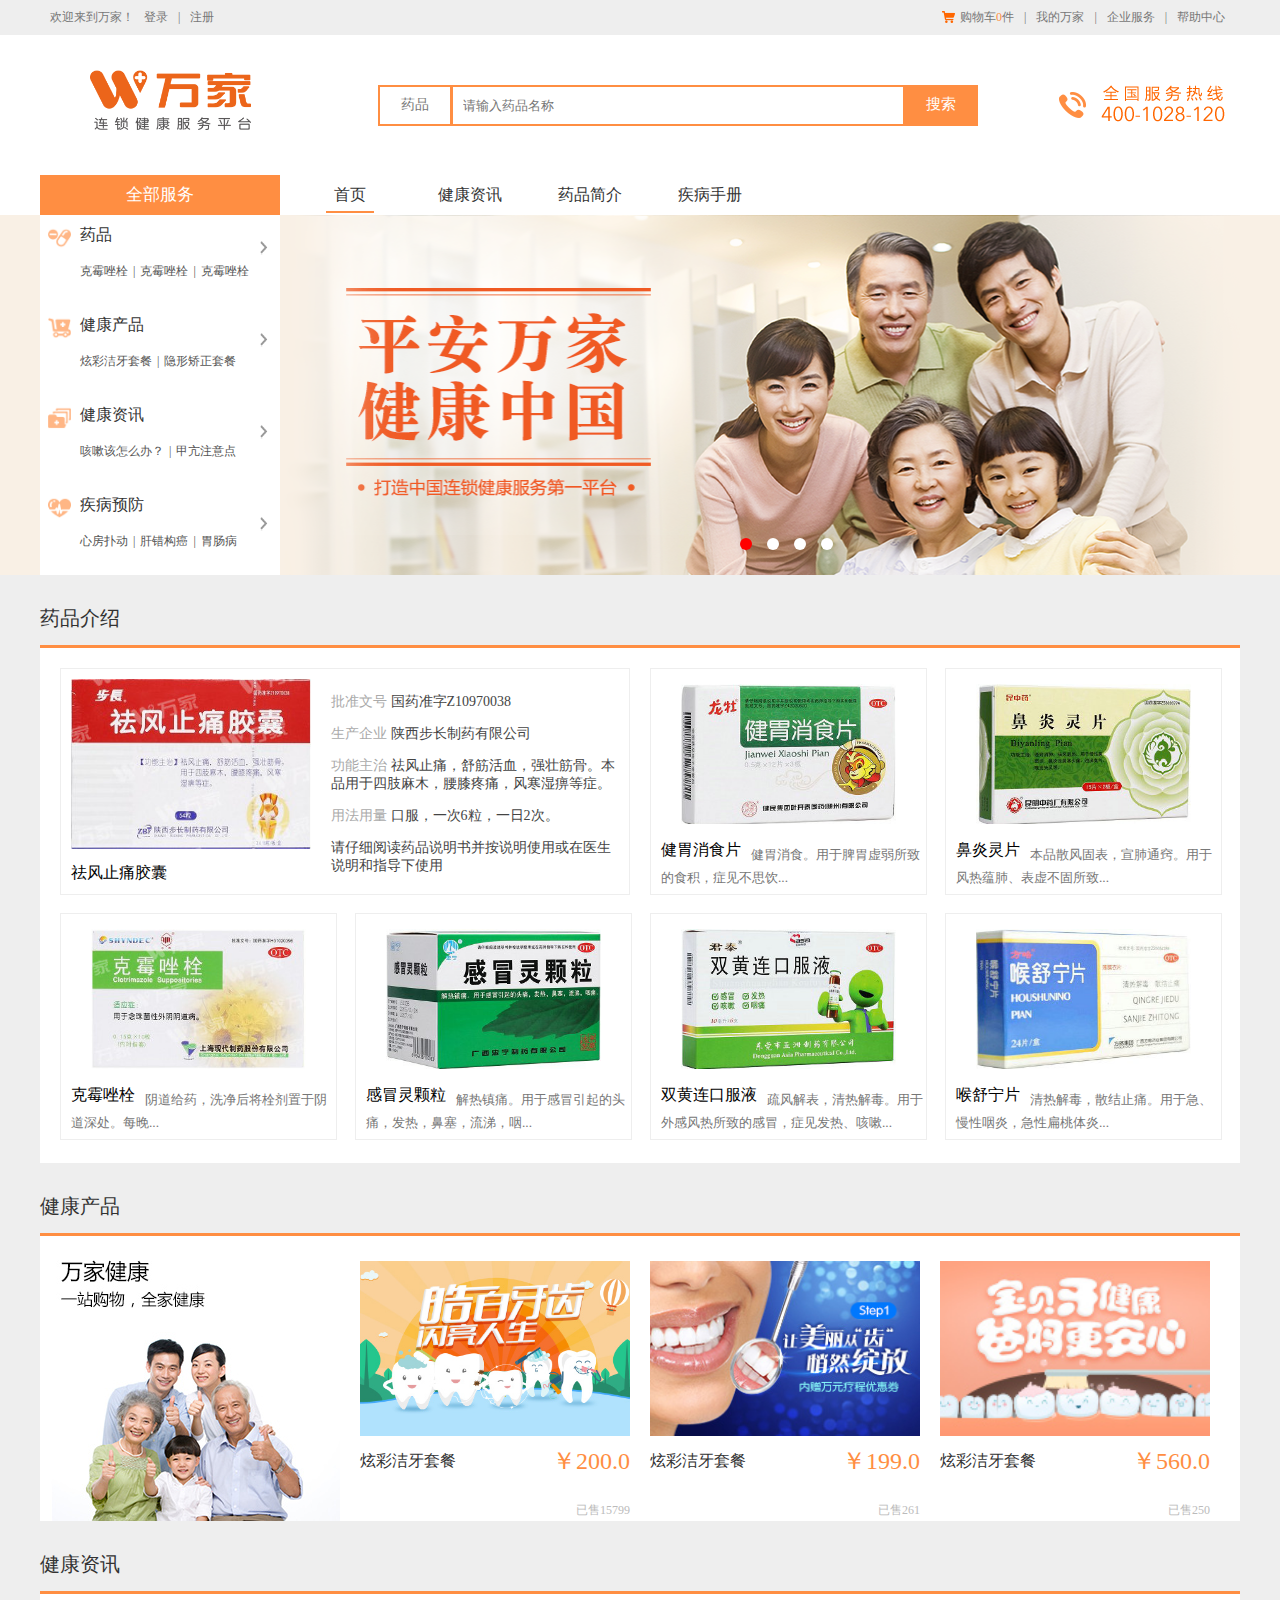
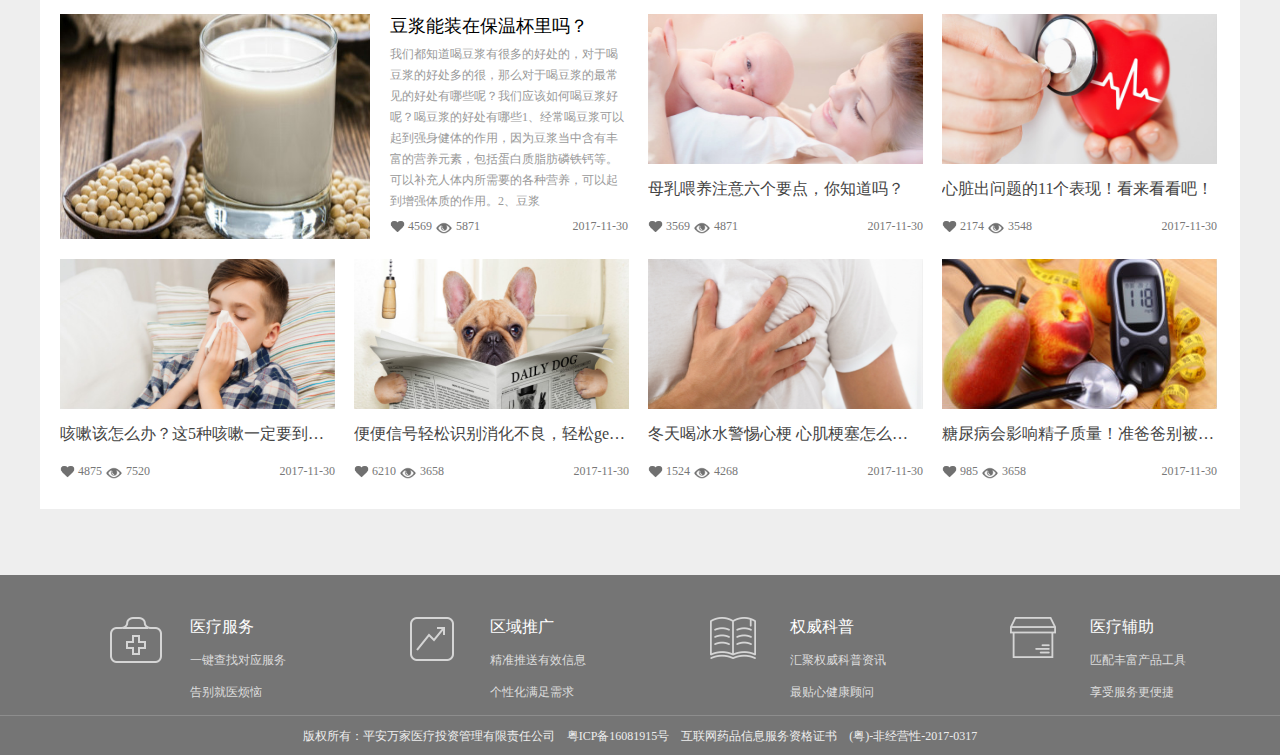
<file: index.html>
<!DOCTYPE html>
<html lang="en">

<head>
  <meta charset="UTF-8">
  <meta id="viewport" name="viewport" content="width=device-width, initial-scale=1.0, maximum-scale=1">
  <title>欢迎来到万家医疗！</title>
  <script type="text/javascript" src='./js/jquery.js'></script>
  <script type="text/javascript" src='./js/Carousel.js'></script>
  <script type="text/javascript" src='./js/index.js'></script>
  <link rel="stylesheet" type="text/css" href="./css/style.css">
  <link rel="stylesheet" type="text/css" href="./css/Carousel.css">
</head>

<body>
  <div class="header">
    <div class="header-container">
      <div class="header-left">
        <ul>
          <li>欢迎来到万家！</li>
          <li><a href="login.html">登录</a></li>
          <li>|</li>
          <li><a href="register.html">注册</a></li>
        </ul>
      </div>
      <div class="header-right">
        <i><img src="./images/index/header_bar.png" alt=""></i>
        <ul>
          <li><a href="">购物车<span style="color:#ff8e42">0</span>件</a></li>
          <li>|</li>
          <li><a href="">我的万家</a></li>
          <li>|</li>
          <li><a href="">企业服务</a></li>
          <li>|</li>
          <li><a href="">帮助中心</a></li>
        </ul>
      </div>
    </div>
  </div>
  <div class="nav">
    <div class="nav-top">
      <img src="./images/index/logo_main.png" alt="" height="60px">
      <div class="choose">药品</div>
      <input type="text" name="" placeholder="请输入药品名称">
      <div class="search">搜索</div>
      <img src="./images/index/hot_line.png" style="float:right;margin: 15px">
    </div>
    <div class="nav-menu">
      <ul>
        <li class="allServices"><a href="" style="color: #fff">全部服务</a>
          <ul class="services-menu">
            <li>
              <div class="services-top"><a href="">药品</a></div>
              <div class="services-bottom"><a href="">克霉唑栓</a><span>|</span><a href="">克霉唑栓</a><span>|</span><a href="">克霉唑栓</a></div>
              <div class="services-list">
                <dl class="services-list-dl">
                  <dt>中药</dt>
                  <dd>
                    <span>景天三七片</span>
                    <span>|</span>
                    <span>景天三七片</span>
                    <span>|</span>
                    <span>景天三七片</span>
                    <span>|</span>
                    <span>景天三七片</span>
                    <span>|</span>
                    <span>景天三七片</span>
                    <span>|</span>
                    <span>景天三七片</span>
                    <span>|</span>
                    <span>景天三七片</span>
                    <span>|</span>
                    <span>景天三七片</span>
                  </dd>
                </dl>
                <dl class="services-list-dl">
                  <dt>西药</dt>
                  <dd>
                    <span>阿莫西林</span>
                    <span>|</span>
                    <span>阿莫西林</span>
                    <span>|</span>
                    <span>阿莫西林</span>
                    <span>|</span>
                    <span>阿莫西林</span>
                    <span>|</span>
                    <span>阿莫西林</span>
                    <span>|</span>
                    <span>阿莫西林</span>
                    <span>|</span>
                    <span>阿莫西林</span>
                    <span>|</span>
                    <span>阿莫西林</span>
                    <span>|</span>
                    <span>阿莫西林</span>
                  </dd>
                </dl>
                <dl class="services-list-dl">
                  <dt>中西复合</dt>
                  <dd>
                    <span>复方秦松鸡血藤片</span>
                    <span>|</span>
                    <span>复方秦松鸡血藤片</span>
                    <span>|</span>
                    <span>复方秦松鸡血藤片</span>
                    <span>|</span>
                    <span>复方秦松鸡血藤片</span>
                    <span>|</span>
                    <span>复方秦松鸡血藤片</span>
                    <span>|</span>
                    <span>复方秦松鸡血藤片</span>
                  </dd>
                </dl>
              </div>
              <div class="services-logo services-logo1"><img src="./images/index/services-logo0.png" alt="" width='23px' height='23px'></div>
              <div class="services-img1 services-img"><img src="./images/index/Format Code.png" alt="" width='20px' height='20px' style="margin-left: -10px"></div>
            </li>
            <li>
              <div class="services-top "><a href="">健康产品</a></div>
              <div class="services-bottom"><a href="">炫彩洁牙套餐</a><span>|</span><a href="">隐形矫正套餐</a></div>
              <div class="services-list">
                <dl class="services-list-dl">
                  <dt>体检</dt>
                  <dd>
                    <span>白领体检套餐</span>
                    <span>|</span>
                    <span>白领体检套餐</span>
                    <span>|</span>
                    <span>白领体检套餐</span>
                    <span>|</span>
                    <span>白领体检套餐</span>
                    <span>|</span>
                    <span>白领体检套餐</span>
                    <span>|</span>
                    <span>白领体检套餐</span>
                  </dd>
                </dl>
                <dl class="services-list-dl">
                  <dt>慢病</dt>
                  <dd>
                    <span>慢病敢于疗程卡</span>
                    <span>|</span>
                    <span>慢病敢于疗程卡</span>
                    <span>|</span>
                    <span>慢病敢于疗程卡</span>
                    <span>|</span>
                    <span>慢病敢于疗程卡</span>
                    <span>|</span>
                    <span>慢病敢于疗程卡</span>
                    <span>|</span>
                    <span>慢病敢于疗程卡</span>
                  </dd>
                </dl>
                <dl class="services-list-dl">
                  <dt>眼科</dt>
                  <dd>
                    <span>儿童明眸套餐</span>
                    <span>|</span>
                    <span>儿童明眸套餐</span>
                    <span>|</span>
                    <span>儿童明眸套餐</span>
                    <span>|</span>
                    <span>儿童明眸套餐</span>
                    <span>|</span>
                    <span>儿童明眸套餐</span>
                    <span>|</span>
                    <span>儿童明眸套餐</span>
                    <span>|</span>
                    <span>儿童明眸套餐</span>
                    <span>|</span>
                    <span>儿童明眸套餐</span>
                  </dd>
                </dl>
              </div>
              <div class="services-logo services-logo2"><img src="./images/index/services-logo1.png" alt="" width='23px' height='23px'></div>
              <div class="services-img2 services-img"><img src="./images/index/Format Code.png" alt="" width='20px' height='20px' style="margin-left: -10px"></div>
            </li>
            <li>
              <div class="services-top"><a href="">健康资讯</a></div>
              <div class="services-bottom"><a href="">咳嗽该怎么办？</a><span>|</span><a href="">甲亢注意点</a></div>
              <div class="services-list">
                <dl class="services-list-dl">
                  <dt>就医指导</dt>
                  <dd>
                    <span>股骨头坏死</span>
                    <span>|</span>
                    <span>股骨头坏死</span>
                    <span>|</span>
                    <span>股骨头坏死</span>
                    <span>|</span>
                    <span>股骨头坏死</span>
                    <span>|</span>
                    <span>股骨头坏死</span>
                    <span>|</span>
                    <span>股骨头坏死</span>
                    <span>|</span>
                    <span>股骨头坏死</span>
                    <span>|</span>
                    <span>股骨头坏死</span>
                  </dd>
                </dl>
                <dl class="services-list-dl">
                  <dt>西药</dt>
                  <dd>
                    <span>阿莫西林</span>
                    <span>|</span>
                    <span>阿莫西林</span>
                    <span>|</span>
                    <span>阿莫西林</span>
                    <span>|</span>
                    <span>阿莫西林</span>
                    <span>|</span>
                    <span>阿莫西林</span>
                    <span>|</span>
                    <span>阿莫西林</span>
                    <span>|</span>
                    <span>阿莫西林</span>
                    <span>|</span>
                    <span>阿莫西林</span>
                    <span>|</span>
                    <span>阿莫西林</span>
                  </dd>
                </dl>
                <dl class="services-list-dl">
                  <dt>中西复合</dt>
                  <dd>
                    <span>儿童明眸套餐</span>
                    <span>|</span>
                    <span>儿童明眸套餐</span>
                    <span>|</span>
                    <span>儿童明眸套餐</span>
                    <span>|</span>
                    <span>儿童明眸套餐</span>
                    <span>|</span>
                    <span>儿童明眸套餐</span>
                    <span>|</span>
                    <span>儿童明眸套餐</span>
                    <span>|</span>
                    <span>儿童明眸套餐</span>
                    <span>|</span>
                    <span>儿童明眸套餐</span>
                  </dd>
                </dl>
              </div>
              <div class="services-logo services-logo3"><img src="./images/index/services-logo2.png" alt="" width='23px' height='23px'></div>
              <div class="services-img3 services-img"><img src="./images/index/Format Code.png" alt="" width='20px' height='20px' style="margin-left: -10px"></div>
            </li>
            <li>
              <div class="services-top"><a href="">疾病预防</a></div>
              <div class="services-bottom"><a href="">心房扑动</a><span>|</span><a href="">肝错构癌</a><span>|</span><a href="">胃肠病</a></div>
              <div class="services-list">
                <dl class="services-list-dl">
                  <dt>疾病预防</dt>
                  <dd>
                    <span>景天三七片</span>
                    <span>|</span>
                    <span>景天三七片</span>
                    <span>|</span>
                    <span>景天三七片</span>
                    <span>|</span>
                    <span>景天三七片</span>
                    <span>|</span>
                    <span>景天三七片</span>
                    <span>|</span>
                    <span>景天三七片</span>
                    <span>|</span>
                    <span>景天三七片</span>
                    <span>|</span>
                    <span>景天三七片</span>
                  </dd>
                </dl>
                <dl class="services-list-dl">
                  <dt>疾病预防</dt>
                  <dd>
                    <span>阿莫西林</span>
                    <span>|</span>
                    <span>阿莫西林</span>
                    <span>|</span>
                    <span>阿莫西林</span>
                    <span>|</span>
                    <span>阿莫西林</span>
                    <span>|</span>
                    <span>阿莫西林</span>
                    <span>|</span>
                    <span>阿莫西林</span>
                    <span>|</span>
                    <span>阿莫西林</span>
                    <span>|</span>
                    <span>阿莫西林</span>
                    <span>|</span>
                    <span>阿莫西林</span>
                  </dd>
                </dl>
                <dl class="services-list-dl">
                  <dt>疾病预防</dt>
                  <dd>
                    <span>儿童明眸套餐</span>
                    <span>|</span>
                    <span>儿童明眸套餐</span>
                    <span>|</span>
                    <span>儿童明眸套餐</span>
                    <span>|</span>
                    <span>儿童明眸套餐</span>
                    <span>|</span>
                    <span>儿童明眸套餐</span>
                    <span>|</span>
                    <span>儿童明眸套餐</span>
                    <span>|</span>
                    <span>儿童明眸套餐</span>
                    <span>|</span>
                    <span>儿童明眸套餐</span>
                  </dd>
                </dl>
              </div>
              <div class="services-logo services-logo4"><img src="./images/index/services-logo3.png" alt="" width='23px' height='23px'></div>
              <div class="services-img4 services-img"><img src="./images/index/Format Code.png" alt="" width='20px' height='20px' style="margin-left: -10px"></div>
            </li>
          </ul>
          <div class="Carousel">
            <div class="Carousel-img">
              <img src="./images/index/img1.png" height="360px" width='100%'>
              <img src="./images/index/img2.jpg" height="360px" width='100%'>
              <img src="./images/index/img3.jpg" height="360px" width='100%'>
              <img src="./images/index/img4.png" height="360px" width='100%'>
            </div>
            <div class="Carousel-dot">
              <ul>
                <li></li>
                <li></li>
                <li></li>
                <li></li>
              </ul>
            </div>
          </div>
        </li>
        <li><a href="./index.html">首页</a></li>
        <li><a href="./health-information.html">健康资讯</a></li>
        <li><a href="">药品简介</a></li>
        <li><a href="">疾病手册</a></li>
      </ul>
    </div>
  </div>
  <div class="banner"></div>
  <div class="body">
    <div class="container">
      <div class="title">药品介绍</div>
      <div class="content2">
        <ul>
          <li class="content2-typical">
            <div class="left"><img src="./images/index/drugs1.jpg" alt="">
              <p style="margin-top: 10px; font-size: 16px;">祛风止痛胶囊</p>
            </div>
            <div class="right">
              <p><span>批准文号</span> 国药准字Z10970038 </p>
              <p><span>生产企业</span> 陕西步长制药有限公司 </p>
              <p><span>功能主治</span> 祛风止痛，舒筋活血，强壮筋骨。本品用于四肢麻木，腰膝疼痛，风寒湿痹等症。</p>
              <p><span>用法用量</span> 口服，一次6粒，一日2次。</p>
              <p>请仔细阅读药品说明书并按说明使用或在医生说明和指导下使用</p>
            </div>
          </li>
          <li><img src="./images/index/drugs2.jpg" alt="">
            <p style="margin-top: 12px; margin-left: 10px; font-size: 16px;">健胃消食片<sub style="color:#777; margin-left: 10px;">健胃消食。用于脾胃虚弱所致的食积，症见不思饮...</sub></p>
          </li>
          <li><img src="./images/index/drugs3.jpg" alt="">
            <p style="margin-top: 12px; margin-left: 10px; font-size: 16px;">鼻炎灵片<sub style="color:#777; margin-left: 10px;">本品散风固表，宣肺通窍。用于风热蕴肺、表虚不固所致...</sub></p>
          </li>
          <li><img src="./images/index/drugs4.jpg" alt="">
            <p style="margin-top: 12px; margin-left: 10px; font-size: 16px;">克霉唑栓<sub style="color:#777; margin-left: 10px;">阴道给药，洗净后将栓剂置于阴道深处。每晚...</sub></p>
          </li>
          <li><img src="./images/index/drugs5.jpg" alt="">
            <p style="margin-top: 12px; margin-left: 10px; font-size: 16px;">感冒灵颗粒<sub style="color:#777; margin-left: 10px;">解热镇痛。用于感冒引起的头痛，发热，鼻塞，流涕，咽...</sub></p>
          </li>
          <li><img src="./images/index/drugs6.jpg" alt="">
            <p style="margin-top: 12px; margin-left: 10px; font-size: 16px;">双黄连口服液<sub style="color:#777; margin-left: 10px;">疏风解表，清热解毒。用于外感风热所致的感冒，症见发热、咳嗽...</sub></p>
          </li>
          <li><img src="./images/index/drugs7.jpg" alt="">
            <p style="margin-top: 12px; margin-left: 10px; font-size: 16px;">喉舒宁片<sub style="color:#777; margin-left: 10px;">清热解毒，散结止痛。用于急、慢性咽炎，急性扁桃体炎...</sub></p>
          </li>
        </ul>
      </div>
      <div class="title">健康产品</div>
      <div class="content1">
        <a href=""><img src="./images/index/product_img.png" alt=""></a>
        <ul>
          <li>
            <div class="content1-img"><img src="./images/index/content1-img1.jpg" alt=""></div>
            <div class="content1-footer">炫彩洁牙套餐<span>￥200.0</span></div>
            <p><span class="content1-span">已售15799</span></p>
          </li>
          <li>
            <div class="content1-img"><img src="./images/index/content1-img2.jpg" alt=""></div>
            <div class="content1-footer">炫彩洁牙套餐<span>￥199.0</span></div>
            <p><span class="content1-span">已售261</span></p>
          </li>
          <li>
            <div class="content1-img"><img src="./images/index/content1-img3.jpg" alt=""></div>
            <div class="content1-footer">炫彩洁牙套餐<span>￥560.0</span></div>
            <p><span class="content1-span">已售250</span></p>
          </li>
        </ul>
      </div>
      <div class="title">健康资讯</div>
      <div class="content3">
        <ul>
          <li class="content3-typical">
            <div class="left"><img src="./images/index/content3-1.jpg" width='320px' height='225px' alt=""></div>
            <div class="right">
              <div class="right-title">豆浆能装在保温杯里吗？</div>
              <div class="right-content">
                我们都知道喝豆浆有很多的好处的，对于喝豆浆的好处多的很，那么对于喝豆浆的最常见的好处有哪些呢？我们应该如何喝豆浆好呢？喝豆浆的好处有哪些1、经常喝豆浆可以起到强身健体的作用，因为豆浆当中含有丰富的营养元素，包括蛋白质脂肪磷铁钙等。可以补充人体内所需要的各种营养，可以起到增强体质的作用。2、豆浆
              </div>
              <div class="right-bottom"><img src="./images/index/attention.png" width='15px' height='15px;' align="texttop"> 4569 <img src="./images/index/see.png" align="texttop" width='18px' height='18px;'> 5871<span style="float: right;">2017-11-30</span></div>
            </div>
          </li>
          <li>
            <div class="content3-img"><img src="./images/index/content3-2.jpg" alt="" width='275' height='150px'>
            </div>
            <div class="content3-title">母乳喂养注意六个要点，你知道吗？</div>
            <div class="right-bottom"><img src="./images/index/attention.png" width='15px' height='15px;' align="texttop"> 3569 <img src="./images/index/see.png" align="texttop" width='18px' height='18px;'> 4871<span style="float: right;">2017-11-30</span></div>
          </li>
          <li>
            <div class="content3-img"><img src="./images/index/content3-3.jpg" alt="" width='275' height='150px'>
            </div>
            <div class="content3-title">心脏出问题的11个表现！看来看看吧！</div>
            <div class="right-bottom"><img src="./images/index/attention.png" width='15px' height='15px;' align="texttop"> 2174 <img src="./images/index/see.png" align="texttop" width='18px' height='18px;'> 3548<span style="float: right;">2017-11-30</span></div>
          </li>
          <li>
            <div class="content3-img"><img src="./images/index/content3-4.jpg" alt="" width='275' height='150px'>
            </div>
            <div class="content3-title">咳嗽该怎么办？这5种咳嗽一定要到医院检查</div>
            <div class="right-bottom"><img src="./images/index/attention.png" width='15px' height='15px;' align="texttop"> 4875 <img src="./images/index/see.png" align="texttop" width='18px' height='18px;'> 7520<span style="float: right;">2017-11-30</span></div>
          </li>
          <li>
            <div class="content3-img"><img src="./images/index/content3-5.jpg" alt="" width='275' height='150px'>
            </div>
            <div class="content3-title">便便信号轻松识别消化不良，轻松get！</div>
            <div class="right-bottom"><img src="./images/index/attention.png" width='15px' height='15px;' align="texttop"> 6210 <img src="./images/index/see.png" align="texttop" width='18px' height='18px;'> 3658<span style="float: right;">2017-11-30</span></div>
          </li>
          <li>
            <div class="content3-img"><img src="./images/index/content3-6.jpg" alt="" width='275' height='150px'>
            </div>
            <div class="content3-title">冬天喝冰水警惕心梗 心肌梗塞怎么预防？</div>
            <div class="right-bottom"><img src="./images/index/attention.png" width='15px' height='15px;' align="texttop"> 1524 <img src="./images/index/see.png" align="texttop" width='18px' height='18px;'> 4268<span style="float: right;">2017-11-30</span></div>
          </li>
          <li>
            <div class="content3-img"><img src="./images/index/content3-7.jpg" alt="" width='275' height='150px'>
            </div>
            <div class="content3-title">糖尿病会影响精子质量！准爸爸别被这三件事毁了</div>
            <div class="right-bottom"><img src="./images/index/attention.png" width='15px' height='15px;' align="texttop"> 985 <img src="./images/index/see.png" align="texttop" width='18px' height='18px;'> 3658<span style="float: right;">2017-11-30</span></div>
          </li>
        </ul>
      </div>
    </div>
  </div>
  <div class="footer">
    <div class="footer-content">
      <ul>
        <li>
          <div class="footer-icon">
            <div style="width: 52px;height: 46px; overflow: hidden;"><img src="./images/index/footer-img.png">
            </div>
          </div>
          <div class="footer-text">
            <span>医疗服务</span>
            <p>一键查找对应服务</p>
            <p>告别就医烦恼</p>
          </div>
        </li>
        <li>
          <div class="footer-icon">
            <div style="width: 44px;height: 44px; overflow: hidden;"><img src="./images/index/footer-img.png" style="margin-top: -46px"></div>
          </div>
          <div class="footer-text">
            <span>区域推广</span>
            <p>精准推送有效信息</p>
            <p>个性化满足需求</p>
          </div>
        </li>
        <li>
          <div class="footer-icon">
            <div style="width: 46px;height: 42px; overflow: hidden;"><img src="./images/index/footer-img.png" style="margin-top: -90px"></div>
          </div>
          <div class="footer-text">
            <span>权威科普</span>
            <p>汇聚权威科普资讯</p>
            <p>最贴心健康顾问</p>
          </div>
        </li>
        <li>
          <div class="footer-icon">
            <div style="width: 46px;height: 41px; overflow: hidden;"><img src="./images/index/footer-img.png" style="margin-top: -132px"></div>
          </div>
          <div class="footer-text">
            <span>医疗辅助</span>
            <p>匹配丰富产品工具</p>
            <p>享受服务更便捷</p>
          </div>
        </li>
      </ul>
    </div>
    <div class="footer-hr"></div>
    <div class="footer-bottom">版权所有：平安万家医疗投资管理有限责任公司　粤ICP备16081915号　互联网药品信息服务资格证书　(粤)-非经营性-2017-0317</div>
  </div>
  <div class="backTop"></div>
</body>

</html>
</file>
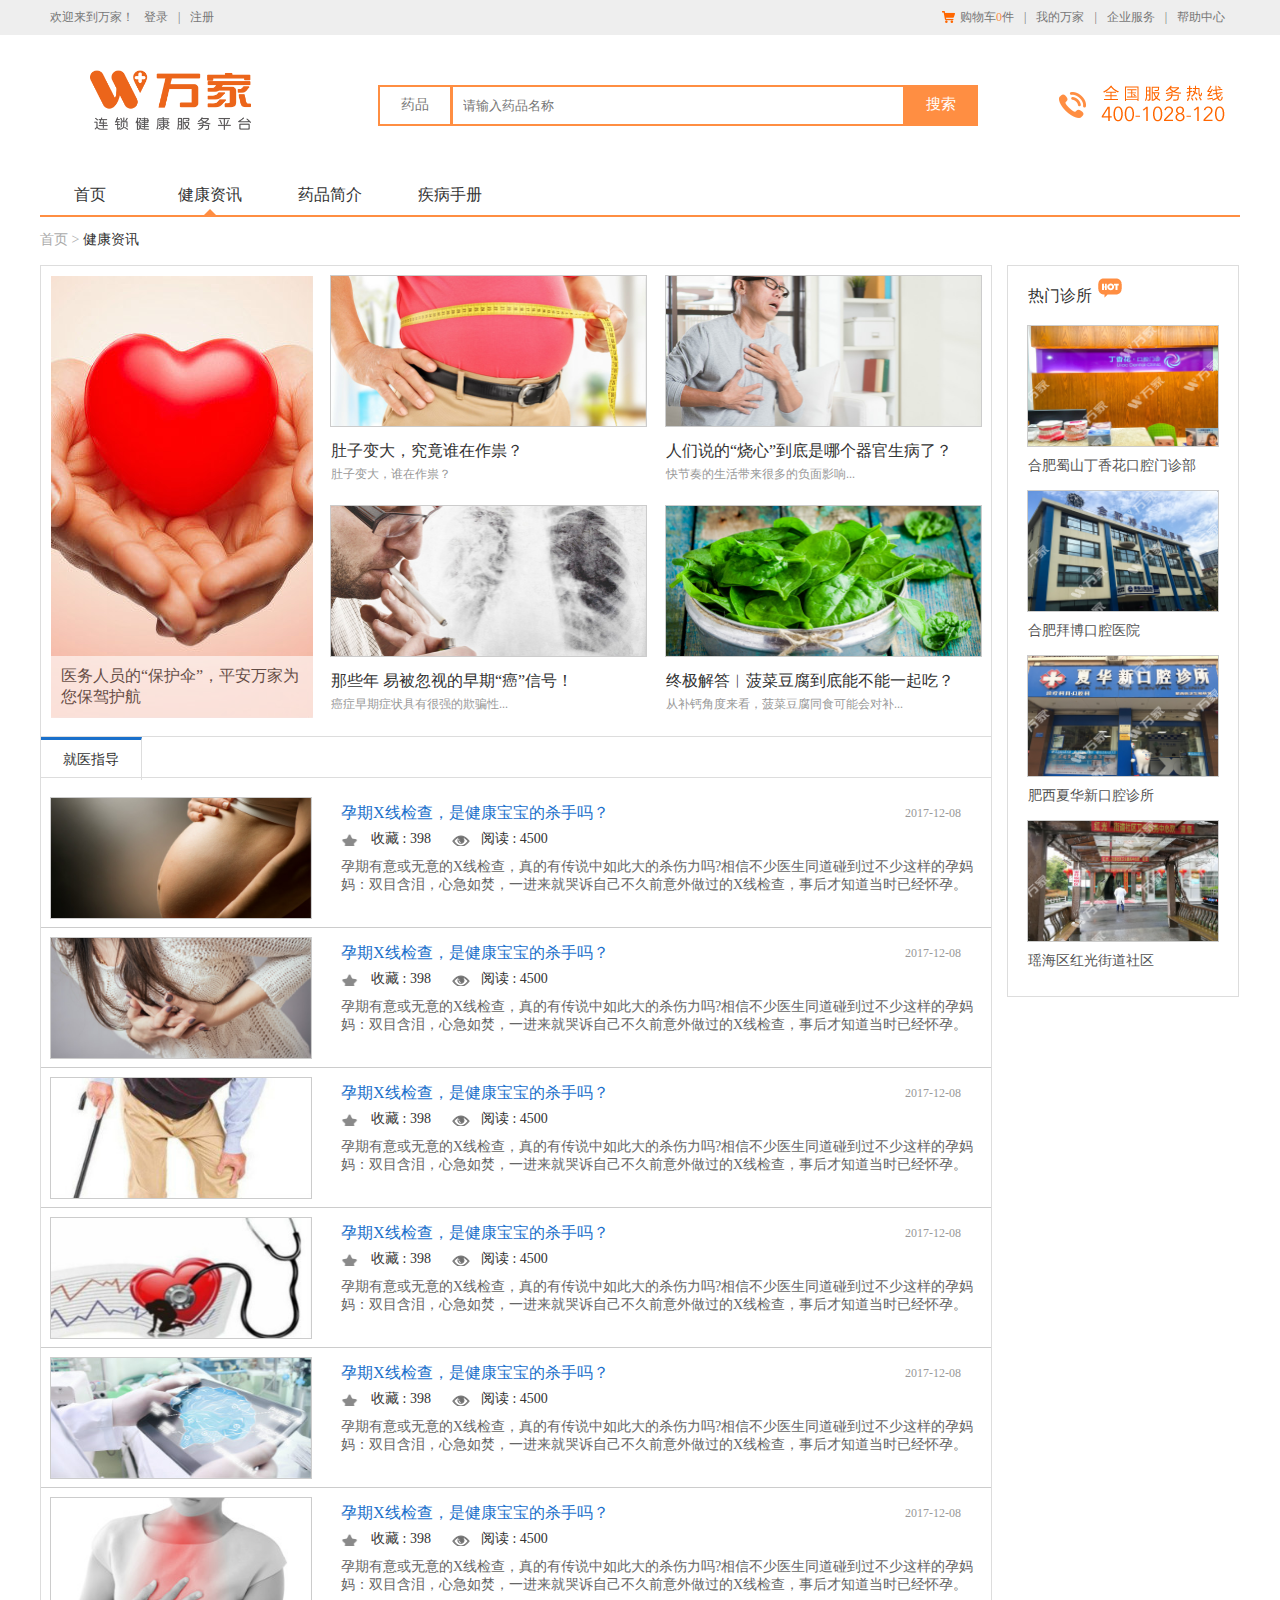
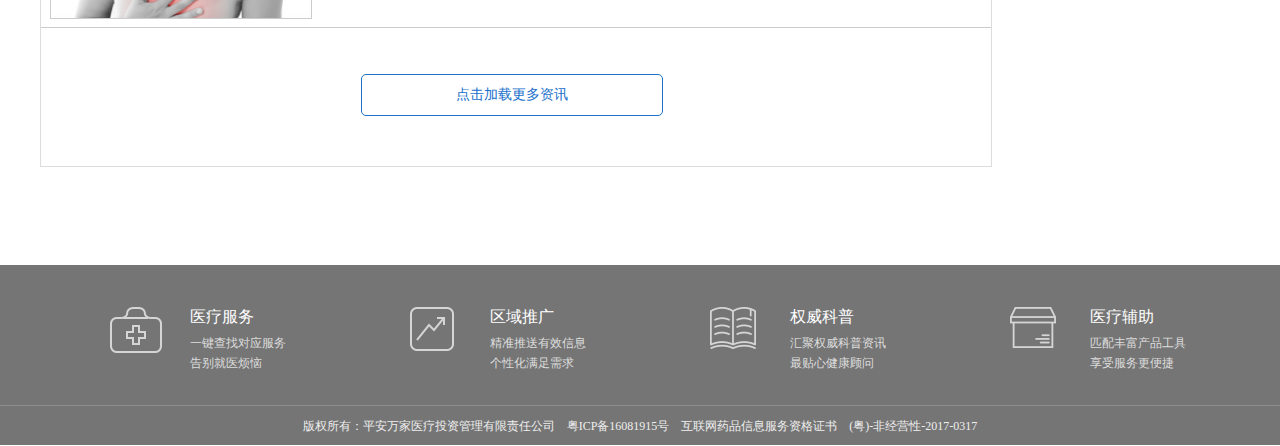
<file: health-information.html>
<!DOCTYPE html>
<html lang="en">

<head>
  <meta charset="UTF-8">
  <title>Document</title>
  <script type="text/javascript" src='./js/jquery.js'></script>
  <link rel="stylesheet" type="text/css" href="./css/common-head.css">
  <link rel="stylesheet" type="text/css" href="./css/health-information.css">
</head>

<body>
  <div class="header">
    <div class="header-container">
      <div class="header-left">
        <ul>
          <li>欢迎来到万家！</li>
          <li><a href="login.html">登录</a></li>
          <li>|</li>
          <li><a href="register.html">注册</a></li>
        </ul>
      </div>
      <div class="header-right">
        <i><img src="./images/index/header_bar.png" alt=""></i>
        <ul>
          <li><a href="">购物车<span style="color:#ff8e42">0</span>件</a></li>
          <li>|</li>
          <li><a href="">我的万家</a></li>
          <li>|</li>
          <li><a href="">企业服务</a></li>
          <li>|</li>
          <li><a href="">帮助中心</a></li>
        </ul>
      </div>
    </div>
  </div>
  <div class="nav">
    <div class="nav-top">
      <img src="./images/index/logo_main.png" alt="" height="60px">
      <div class="choose">药品</div>
      <input type="text" name="" placeholder="请输入药品名称">
      <div class="search">搜索</div>
      <img src="./images/index/hot_line.png" style="float:right;margin: 15px">
    </div>
    <div class="nav-menu">
      <ul>
        <li><a href="index.html">首页</a></li>
        <li><a href="" class="active">健康资讯</a></li>
        <li><a href="">药品简介</a></li>
        <li><a href="">疾病手册</a></li>
      </ul>
      <div class="daohang"><a style="color: #aaa" href="index.html">首页 > </a>健康资讯</div>
    </div>
  </div>
  <div class="body">
    <div class="body-left">
      <div class="left-hot">
        <div class="left-hot-l">
          <a href="">
						<img src="./images/health-information/8.jpg" alt="">
						<div class="mask">医务人员的“保护伞”，平安万家为您保驾护航</div>
					</a>
        </div>
        <div class="left-hot-r">
          <ul class="left-hot-ul">
            <li>
              <a href="">
                <dl>
                  <dd class="imgbox"><img src="./images/health-information/9.png" alt="" width="315px" height='150px'></dd>
                  <dt>肚子变大，究竟谁在作祟？</dt>
                  <dd>肚子变大，谁在作祟？</dd>
                </dl>
              </a>
            </li>
            <li>
              <a href="">
                <dl>
                  <dd class="imgbox"><img src="./images/health-information/10.png" alt="" width="315px" height='150px'></dd>
                  <dt>人们说的“烧心”到底是哪个器官生病了？</dt>
                  <dd>快节奏的生活带来很多的负面影响...</dd>
                </dl>
              </a>
            </li>
            <li>
              <a href="">
                <dl>
                  <dd class="imgbox"><img src="./images/health-information/11.png" alt="" width="315px" height='150px'></dd>
                  <dt>那些年 易被忽视的早期“癌”信号！</dt>
                  <dd>癌症早期症状具有很强的欺骗性...</dd>
                </dl>
              </a>
            </li>
            <li>
              <a href="">
                <dl>
                  <dd class="imgbox"><img src="./images/health-information/12.png" alt="" width="315px" height='150px'></dd>
                  <dt>终极解答︱菠菜豆腐到底能不能一起吃？</dt>
                  <dd>从补钙角度来看，菠菜豆腐同食可能会对补...</dd>
                </dl>
              </a>
            </li>
          </ul>
        </div>
      </div>
      <div class="fenge">
        <div class="fenge-title">就医指导</div>
      </div>
      <div class="left-center">
        <ul class='left-center-ul'>
          <li>
            <a href="">
              <div class="center-li-l"><img src="./images/health-information/18.png" alt="" width="260px" height='120px'></div>
              <div class="center-li-r">
                <div class="center-li-title">孕期X线检查，是健康宝宝的杀手吗？<span style="float: right;font-size: 12px;color: #999;margin-right: 20px">2017-12-08</span></div>
                <div class="attention"><span class="shoucang">收藏 : 398</span><span class="yuedu">阅读 : 4500</span></div>
                <div class="introduction">孕期有意或无意的X线检查，真的有传说中如此大的杀伤力吗?相信不少医生同道碰到过不少这样的孕妈妈：双目含泪，心急如焚，一进来就哭诉自己不久前意外做过的X线检查，事后才知道当时已经怀孕。</div>
              </div>
            </a>
          </li>
          <li>
            <a href="">
              <div class="center-li-l"><img src="./images/health-information/19.png" alt="" width="260px" height='120px'></div>
              <div class="center-li-r">
                <div class="center-li-title">孕期X线检查，是健康宝宝的杀手吗？<span style="float: right;font-size: 12px;color: #999;margin-right: 20px">2017-12-08</span></div>
                <div class="attention"><span class="shoucang">收藏 : 398</span><span class="yuedu">阅读 : 4500</span></div>
                <div class="introduction">孕期有意或无意的X线检查，真的有传说中如此大的杀伤力吗?相信不少医生同道碰到过不少这样的孕妈妈：双目含泪，心急如焚，一进来就哭诉自己不久前意外做过的X线检查，事后才知道当时已经怀孕。</div>
              </div>
            </a>
          </li>
          <li>
            <a href="">
              <div class="center-li-l"><img src="./images/health-information/24.png" alt="" width="260px" height='120px'></div>
              <div class="center-li-r">
                <div class="center-li-title">孕期X线检查，是健康宝宝的杀手吗？<span style="float: right;font-size: 12px;color: #999;margin-right: 20px">2017-12-08</span></div>
                <div class="attention"><span class="shoucang">收藏 : 398</span><span class="yuedu">阅读 : 4500</span></div>
                <div class="introduction">孕期有意或无意的X线检查，真的有传说中如此大的杀伤力吗?相信不少医生同道碰到过不少这样的孕妈妈：双目含泪，心急如焚，一进来就哭诉自己不久前意外做过的X线检查，事后才知道当时已经怀孕。</div>
              </div>
            </a>
          </li>
          <li>
            <a href="">
              <div class="center-li-l"><img src="./images/health-information/25.png" alt="" width="260px" height='120px'></div>
              <div class="center-li-r">
                <div class="center-li-title">孕期X线检查，是健康宝宝的杀手吗？<span style="float: right;font-size: 12px;color: #999;margin-right: 20px">2017-12-08</span></div>
                <div class="attention"><span class="shoucang">收藏 : 398</span><span class="yuedu">阅读 : 4500</span></div>
                <div class="introduction">孕期有意或无意的X线检查，真的有传说中如此大的杀伤力吗?相信不少医生同道碰到过不少这样的孕妈妈：双目含泪，心急如焚，一进来就哭诉自己不久前意外做过的X线检查，事后才知道当时已经怀孕。</div>
              </div>
            </a>
          </li>
          <li>
            <a href="">
              <div class="center-li-l"><img src="./images/health-information/26.png" alt="" width="260px" height='120px'></div>
              <div class="center-li-r">
                <div class="center-li-title">孕期X线检查，是健康宝宝的杀手吗？<span style="float: right;font-size: 12px;color: #999;margin-right: 20px">2017-12-08</span></div>
                <div class="attention"><span class="shoucang">收藏 : 398</span><span class="yuedu">阅读 : 4500</span></div>
                <div class="introduction">孕期有意或无意的X线检查，真的有传说中如此大的杀伤力吗?相信不少医生同道碰到过不少这样的孕妈妈：双目含泪，心急如焚，一进来就哭诉自己不久前意外做过的X线检查，事后才知道当时已经怀孕。</div>
              </div>
            </a>
          </li>
          <li>
            <a href="">
              <div class="center-li-l"><img src="./images/health-information/27.png" alt="" width="260px" height='120px'></div>
              <div class="center-li-r">
                <div class="center-li-title">孕期X线检查，是健康宝宝的杀手吗？<span style="float: right;font-size: 12px;color: #999;margin-right: 20px">2017-12-08</span></div>
                <div class="attention"><span class="shoucang">收藏 : 398</span><span class="yuedu">阅读 : 4500</span></div>
                <div class="introduction">孕期有意或无意的X线检查，真的有传说中如此大的杀伤力吗?相信不少医生同道碰到过不少这样的孕妈妈：双目含泪，心急如焚，一进来就哭诉自己不久前意外做过的X线检查，事后才知道当时已经怀孕。</div>
              </div>
            </a>
          </li>
        </ul>
      </div>
      <div class="body-left-footer">点击加载更多资讯</div>
    </div>
    <div class="body-right">
      <div class="right-title">热门诊所</div>
      <div class="right-center">
        <ul class="right-center-ul">
          <li>
            <div class="imgbox"><img src="./images/health-information/34.png" alt="" width="190px" height='120px'></div>
            <div class="text">合肥蜀山丁香花口腔门诊部</div>
          </li>
          <li>
            <div class="imgbox"><img src="./images/health-information/35.png" alt="" width="190px" height='120px'></div>
            <div class="text">合肥拜博口腔医院</div>
          </li>
          <li>
            <div class="imgbox"><img src="./images/health-information/36.png" alt="" width="190px" height='120px'></div>
            <div class="text">肥西夏华新口腔诊所</div>
          </li>
          <li>
            <div class="imgbox"><img src="./images/health-information/37.png" alt="" width="190px" height='120px'></div>
            <div class="text">瑶海区红光街道社区</div>
          </li>
        </ul>
      </div>
    </div>
  </div>
  <div class="footer">
    <div class="footer-content">
      <ul>
        <li>
          <div class="footer-icon">
            <div style="width: 52px;height: 46px; overflow: hidden;"><img src="./images/index/footer-img.png">
            </div>
          </div>
          <div class="footer-text">
            <span>医疗服务</span>
            <p>一键查找对应服务</p>
            <p>告别就医烦恼</p>
          </div>
        </li>
        <li>
          <div class="footer-icon">
            <div style="width: 44px;height: 44px; overflow: hidden;"><img src="./images/index/footer-img.png" style="margin-top: -46px"></div>
          </div>
          <div class="footer-text">
            <span>区域推广</span>
            <p>精准推送有效信息</p>
            <p>个性化满足需求</p>
          </div>
        </li>
        <li>
          <div class="footer-icon">
            <div style="width: 46px;height: 42px; overflow: hidden;"><img src="./images/index/footer-img.png" style="margin-top: -90px"></div>
          </div>
          <div class="footer-text">
            <span>权威科普</span>
            <p>汇聚权威科普资讯</p>
            <p>最贴心健康顾问</p>
          </div>
        </li>
        <li>
          <div class="footer-icon">
            <div style="width: 46px;height: 41px; overflow: hidden;"><img src="./images/index/footer-img.png" style="margin-top: -132px"></div>
          </div>
          <div class="footer-text">
            <span>医疗辅助</span>
            <p>匹配丰富产品工具</p>
            <p>享受服务更便捷</p>
          </div>
        </li>
      </ul>
    </div>
    <div class="footer-hr"></div>
    <div class="footer-bottom">版权所有：平安万家医疗投资管理有限责任公司　粤ICP备16081915号　互联网药品信息服务资格证书　(粤)-非经营性-2017-0317</div>
  </div>
  <div class="backTop"></div>
</body>
<script type="text/javascript">
$(window).scroll(function() {
  var scrollTop = $(window).scrollTop();
  if (scrollTop >= 600) {
    $('.backTop').show();
  } else {
    $('.backTop').hide();
  }
});
$('.backTop').click(function() {
  var s = $(window).scrollTop();
  var v = 30;
  var back = setInterval(function() {
    if (s >= 0) {
      $(window).scrollTop(s);
      s -= v;
    } else {
      clearInterval(back);
    }
  }, 10)
})
</script>

</html>
</file>
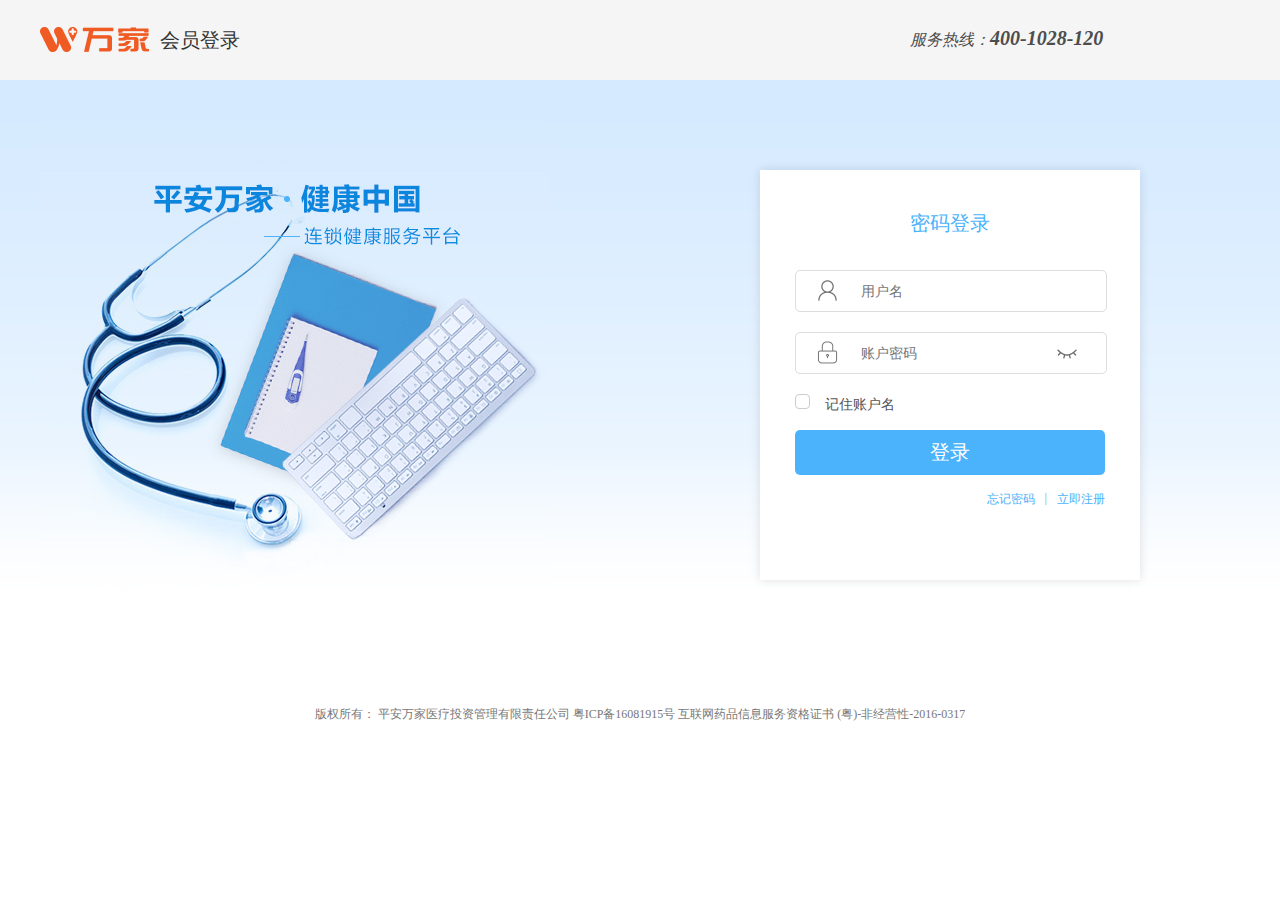
<file: login.html>
<!DOCTYPE html>
<html lang="en">

<head>
  <meta charset="UTF-8">
  <title>玩家医疗—会员登录</title>
  <link rel="stylesheet" type="text/css" href="./css/login.css">
  <script type="text/javascript" src='./js/jquery.js'></script>
</head>

<body>
  <div class="loginTop">
    <div class="loginTop-center">
      <div class="loginTop-left">
        <span>会员登录</span>
      </div>
      <div class="loginTop-right">
        <span>服务热线：</span><span>400-1028-120</span>
      </div>
    </div>
  </div>
  <div class="loginContent">
    <div class="loginContent-center">
      <div class="log_in">
        <div class="log_in-title">密码登录</div>
        <form action="" id="login-form">
          <span class="denglu-img"><img src="./images/login/denglu.png" alt="" width='25px' height='25px'></span>
          <input type="text" placeholder="用户名" class="username">
          <span class="mima-img"><img src="./images/login/mima.png" alt="" width='25px' height='25px'></span>
          <input type="password" placeholder="账户密码" class="password">
          <input type="text" class="showword" style="display: none;">
          <span class="xsmm-img"><img src="./images/login/xsmm.png" alt=""></span>
          <input type="checkbox"><span style="color: #555;font-size: 14px; margin-left: 15px;">记住账户名</span>
          <p>
            <input type="submit" value="登录">
          </p>
          <span class="login-span"><a href="register.html">立即注册</a></span><span class="login-span">|</span><span class="login-span">忘记密码</span>
        </form>
      </div>
    </div>
  </div>
  <div class="loginBottom">版权所有： 平安万家医疗投资管理有限责任公司 粤ICP备16081915号 互联网药品信息服务资格证书 (粤)-非经营性-2016-0317</div>
</body>
<script type="text/javascript">
$('.loginTop-left').click(function() {
  window.location.href = "index.html";
})
$('.xsmm-img').mousedown(function() {
  var val = $('.password').attr('value');
  if (val == '') {
    $('.showword').attr({ 'value': val });
  } else {
    $('.password').hide();
    $('.showword').attr({ 'value': val }).show();
  }
})
$('.xsmm-img').mouseup(function() {
  var val = $('.showword').attr('value');
  $('.showword').hide();
  $('.password').attr({ 'value': val }).show();
})
</script>

</html>
</file>
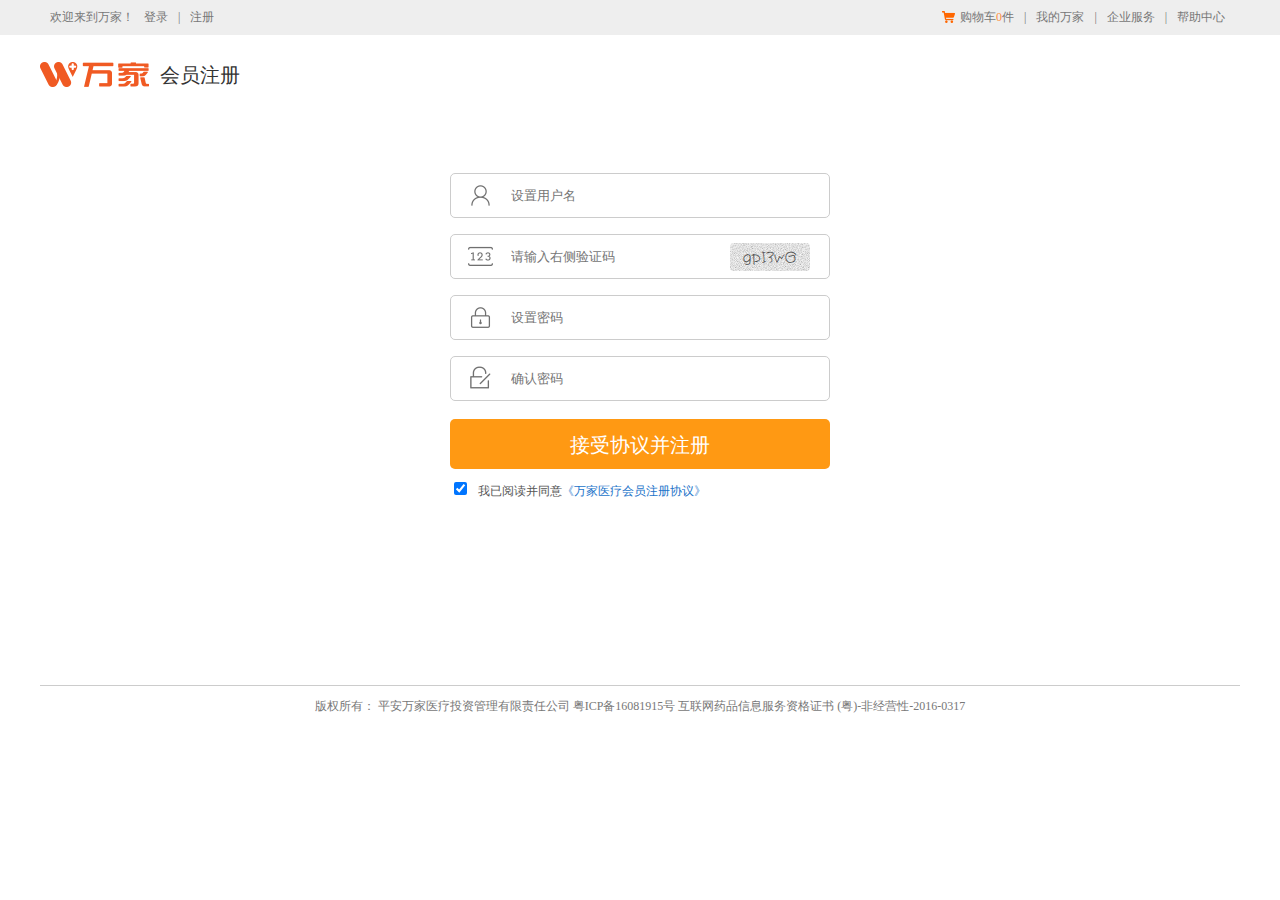
<file: register.html>
<!DOCTYPE html>
<html lang="en">

<head>
  <meta charset="UTF-8">
  <title>Document</title>
  <script type="text/javascript" src='./js/jquery.js'></script>
  <script type="text/javascript" src='./js/register.js'></script>
  <link rel="stylesheet" type="text/css" href="./css/register.css">
</head>

<body>
  <div class="header">
    <div class="header-container">
      <div class="header-left">
        <ul>
          <li>欢迎来到万家！</li>
          <li><a href="login.html">登录</a></li>
          <li>|</li>
          <li><a href="">注册</a></li>
        </ul>
      </div>
      <div class="header-right">
        <i><img src="./images/index/header_bar.png" alt=""></i>
        <ul>
          <li><a href="">购物车<span style="color:#ff8e42">0</span>件</a></li>
          <li>|</li>
          <li><a href="">我的万家</a></li>
          <li>|</li>
          <li><a href="">企业服务</a></li>
          <li>|</li>
          <li><a href="">帮助中心</a></li>
        </ul>
      </div>
    </div>
  </div>
  <div class="registerTop">
    <div class="registerTop-center">
      <div class="registerTop-left">
        <span>会员注册</span>
      </div>
    </div>
  </div>
  <div class="registerCenter">
    <form action="" id="register-form">
      <div class="error"></div>
      <input type="text" placeholder="设置用户名" maxlength="16" class="user">
      <input type="text" placeholder="请输入右侧验证码" maxlength="6" class="code">
      <span class="yanzheng"><div class="codechange"></div></span>
      <input type="password" placeholder="设置密码" maxlength="20" class="password">
      <input type="password" class="confirm" placeholder="确认密码" maxlength="20">
      <input type='submit' class="register-button" value="接受协议并注册">
      <input type="checkbox" checked><span class="checkbox-next">我已阅读并同意<a href="">《万家医疗会员注册协议》</a></span>
      <span class="shouji-img img"><img src="./images/register/denglu.png" alt="" width='25px' height='25px'></span>
      <span class="yanzheng1-img img"><img src="./images/register/yanzheng1.png" alt="" width='25px' height='25px'></span>
      <span class="yanzheng2-img img"><img src="./images/register/mima.png" alt="" width='25px' height='25px'></span>
      <span class="mima-img img"><img src="./images/register/chongzhi.png" alt="" width='25px' height='25px'></span>
    </form>
  </div>
  <div class="loginBottom">
    版权所有： 平安万家医疗投资管理有限责任公司 粤ICP备16081915号 互联网药品信息服务资格证书 (粤)-非经营性-2016-0317
  </div>
</body>

</html>
</file>
<file: css/style.css>
body,
ul,
dl,
dd,
img,
a {
  margin: 0;
  padding: 0;
}

body {
  background: #fff;
  font-family: "\5FAE\8F6F\96C5\9ED1", "\5B8B\4F53", serif;
  /*分别是微软雅黑和宋体的编码*/
}

a {
  text-decoration: none;
}

.header {
  width: 100%;
  height: 35px;
  background: #eee;
}

.header a {
  color: #777;
  text-decoration: none;
}

.header a:hover {
  color: #ff8e42;
}

.header-container {
  width: 1200px;
  height: 35px;
  margin: 0 auto;
}

.header-left {
  width: 200px;
  height: 35px;
  float: left;
}

.header-right {
  width: 290px;
  height: 35px;
  float: right;
  position: relative;
}

.header-left ul li,
.header-right ul li {
  list-style: none;
  float: left;
  line-height: 35px;
  margin-left: 10px;
  font-size: 12px;
  color: #777;
}

.header i {
  width: 13px;
  height: 12px;
  overflow: hidden;
  position: absolute;
  top: 11px;
  left: -8px;
}

.header i img {
  position: absolute;
  top: -26px;
}

.nav {
  width: 1200px;
  height: 180px;
  margin: 0 auto;
}

.nav-top {
  width: 1200px;
  height: 70px;
  padding: 35px 0;
  /*line-height: 70px;ie中不能很好的支持该属性*/
  position: relative;
}

.nav-top img:first-child {
  float: left;
  margin-left: 50px;
}

.nav-top input {
  width: 430px;
  height: 17px;
  margin-left: 200px;
  margin-top: 15px;
  border: solid 2px #ff8e42;
  outline: none;
  padding: 10px 10px;
}

.choose {
  width: 70px;
  height: 37px;
  border: solid 2px #ff8e42;
  position: absolute;
  line-height: 35px;
  top: 50px;
  left: 338px;
  text-align: center;
  color: #777;
  font-size: 14px;
}

.search {
  width: 70px;
  height: 37px;
  border: solid 2px #ff8e42;
  position: absolute;
  line-height: 35px;
  top: 50px;
  left: 864px;
  text-align: center;
  background: #ff8e42;
  color: #fff;
  font-size: 15px;
}

.nav-menu {
  width: 1200px;
  height: 40px;
}

.nav-menu>ul>li>a {
  color: #333;
}

.nav-menu>ul>li>a:hover {
  padding: 8px;
  border-bottom: solid 2px #ff8e42;
}

.aHover {
  padding: 8px;
  border-bottom: solid 2px #ff8e42;
}

.nav-menu>ul {
  width: 1200px;
  height: 40px;
  list-style: none;
}

.nav-menu>ul>li {
  text-align: center;
  width: 100px;
  float: left;
  line-height: 40px;
  margin-right: 20px;
}

.allServices {
  width: 240px !important;
  height: 40px;
  background: #ff8e42;
  position: relative;
  font-size: 17px;
}

.services-menu {
  width: 240px !important;
  height: 360px !important;
  position: absolute;
  top: 40px;
  background: #fff;
}

.services-logo {
  width: 23px;
  height: 23px;
  position: absolute;
  left: 8px;
}

.services-img {
  width: 10px;
  height: 20px;
  overflow: hidden;
  position: absolute;
  left: 220px;
  opacity: 0.4;
}

.services-logo1 {
  top: 10px;
}

.services-logo2 {
  top: 100px;
}

.services-logo3 {
  top: 190px;
}

.services-logo4 {
  top: 280px;
}

.services-img1 {
  top: 20px;
}

.services-img2 {
  top: 112px;
}

.services-img3 {
  top: 204px;
}

.services-img4 {
  top: 296px;
}

.services-menu>li {
  width: 200px;
  height: 90px;
  padding-left: 40px;
  font-size: 12px;
  list-style: none;
}

.services-top {
  height: 36px;
  font-size: 16px;
  color: #333;
  text-align: left;
}

.services-top>a {
  color: #333;
}

.services-bottom {
  height: 36px;
  font-size: 12px;
  text-align: left;
}

.services-bottom>a {
  margin-right: 5px;
  color: #555;
}

.services-bottom>span {
  margin-right: 5px;
  color: #555;
}

.services-list {
  width: 420px;
  height: 356px;
  position: absolute;
  left: 240px;
  top: 0px;
  border: 2px solid #fc9;
  background: #fff;
  display: none;
  z-index: 2;
}

.services-list-dl {
  width: 380px;
  height: 80px;
  margin: 20px;
  padding-bottom: 10px;
  border-bottom: solid 1px #ddd;
  line-height: 26px;
}

.services-list-dl>dt {
  font-size: 15px;
  color: #333;
  text-align: left;
}

.services-list-dl>dd {
  font-size: 12px;
  color: #666;
  text-align: left;
}

.services-list-dl>dd>span {
  margin: 0 1px;
  cursor: pointer;
}

.banner {
  width: 100%;
  height: 360px;
  background: rgb(249, 240, 229);
}

.body {
  width: 100%;
  height: 1600px;
  background: #eee;
}

.container {
  width: 1200px;
  height: 1600px;
  margin: 0 auto;
}

.title {
  width: 1200px;
  height: 40px;
  padding-top: 30px;
  font-size: 20px;
  color: #333;
}

.content1 {
  width: 1200px;
  height: 285px;
  border-top: 3px solid #ff8e42;
  background: #fff;
  position: relative;
}

.content1 ul {
  width: 880px;
  height: 285px;
  margin-left: 20px;
  position: absolute;
  top: 0;
  left: 300px;
  list-style: none;
}

.content1 ul li {
  width: 270px;
  height: 260px;
  margin-top: 25px;
  margin-right: 20px;
  float: left;
  cursor: pointer;
}

.content1-img {
  width: 270px;
  height: 175px;
  overflow: hidden;
}

.content1 ul li img {
  width: 270px;
  height: 175px;
  transition: transform 0.5s;
}

.content1 ul li img:hover {
  transform: scale(1.1, 1.1);
}

.content1-footer {
  width: 270px;
  height: 50px;
  line-height: 50px;
  color: #333;
}

.content1-footer span {
  color: #ff8e42;
  font-size: 24px;
  float: right;
}

.content1-span {
  float: right;
  font-size: 12px;
  color: #bbb;
}

.content2,
.content3 {
  width: 1200px;
  height: 515px;
  border-top: 3px solid #ff8e42;
  background: #fff;
  position: relative;
}

.content2 ul,
.content3 ul {
  list-style: none;
  width: 1180px;
  height: 495px;
  margin-top: 20px;
  margin-left: 20px;
}

.content2 .content2-typical {
  width: 568px;
  height: 225px;
  margin-right: 20px;
  margin-bottom: 18px;
  border: solid 1px #eee;
  float: left;
}

.content3 .content3-typical {
  width: 568px;
  height: 225px;
  margin-right: 20px;
  margin-bottom: 18px;
  float: left;
}

.content3-typical .left {
  width: 310px;
  height: 225px;
  overflow: hidden;
  float: left;
}

.content3-typical .right {
  width: 238px;
  height: 225px;
  float: left;
  padding-left: 20px;
}

.right-title {
  width: 100%;
  height: 30px;
  font-size: 18px;
}

.right-content {
  width: 100%;
  height: 170px;
  font-size: 12px;
  color: #999;
  line-height: 21px;
}

.right-bottom {
  width: 100%;
  height: 25px;
  line-height: 25px;
  font-size: 12px;
  color: #777;
}

.content3 ul li {
  width: 275px;
  height: 225px;
  float: left;
  margin-right: 19px;
  margin-bottom: 20px;
}

.content3-img {
  width: 100%;
  height: 150px;
}

.content3-title {
  width: 100%;
  height: 50px;
  line-height: 50px;
  color: #444;
  text-overflow: ellipsis;
  overflow: hidden;
  white-space: nowrap;
}

.content3 ul li img {
  transition: transform 0.5s;
}

.content3 ul li img:hover {
  transform: scale(1.05, 1.05);
}

.content2-typical .left {
  width: 250px;
  height: 215px;
  overflow: hidden;
  float: left;
  padding-top: 10px;
  padding-left: 10px;
}

.content2 .content2-typical img {
  width: 240px;
  height: 170px;
  margin: 0;
}

.content2-typical .right {
  width: 285px;
  height: 215px;
  float: left;
  padding-top: 10px;
  padding-left: 10px;
}

.content2-typical .right p {
  font-size: 14px;
  color: #444;
  margin-bottom: 10px;
}

.content2-typical .right span {
  color: #aaa;
  font-size: 14px;
}

.content2 ul li {
  width: 275px;
  height: 225px;
  float: left;
  margin-right: 18px;
  margin-bottom: 18px;
  border: solid 1px #eee;
}

.content2 ul li img {
  width: 215px;
  height: 140px;
  margin-left: 30px;
  margin-top: 15px;
}

.footer {
  width: 100%;
  height: 180px;
  background: #757575;
}

.footer-content {
  width: 1200px;
  height: 98px;
  padding-top: 42px;
  margin: 0 auto;
}

.footer-content ul li {
  list-style: none;
  width: 230px;
  height: 65px;
  padding-left: 70px;
  float: left;
}

.footer-icon {
  width: 60px;
  height: 65px;
  float: left;
}

.footer-text {
  width: 120px;
  height: 65px;
  float: left;
  margin-left: 20px;
}

.footer-text span {
  color: #fff;
  display: block;
  margin-bottom: 5px;
}

.footer-text p {
  font-size: 12px;
  line-height: 20px;
  color: #ddd;
}

.footer-hr {
  width: 100%;
  border-bottom: 1px solid #8d8d8d;
}

.footer-bottom {
  height: 40px;
  line-height: 40px;
  text-align: center;
  color: #eee;
  font-size: 12px;
  white-space: nowrap;
  text-overflow: ellipsis;
}

.backTop {
  width: 48px;
  height: 48px;
  position: fixed;
  top: 85%;
  left: 95.5%;
  background: url('../images/index/backtop1.png');
  cursor: pointer;
  display: none;
}

.backTop:hover {
  background: url('../images/index/backtop2.png');
}
</file>
<file: css/Carousel.css>
.Carousel {
  width: 960px;
  height: 360px;
  background: #ccc;
  position: absolute;
  cursor: pointer;
  margin-left: 240px;
}

.Carousel-img {
  width: 100%;
  height: 360px;
  background: rgb(142, 204, 215);
}

.Carousel-img img {
  position: absolute;
  top: 0;
  left: 0;
}

.Carousel-dot ul {
  width: 110px;
  height: 12px;
  position: absolute;
  bottom: 25px;
  left: 460px;
}

.Carousel-dot li {
  width: 12px;
  height: 12px;
  border-radius: 6px;
  float: left;
  list-style: none;
  margin-right: 15px;
  background: #fff;
}
</file>
<file: css/common-head.css>
html,
body,
form,
input,
span,
p,
img,
ul,
ol,
li,
dl,
dt,
dd {
  margin: 0;
  padding: 0;
}

body {
  background: #fff;
}

a {
  text-decoration: none;
}

* {
  font-family: "\5FAE\8F6F\96C5\9ED1", "\5B8B\4F53", serif;
  /*分别是微软雅黑和宋体的编码*/
}

.header {
  width: 100%;
  height: 35px;
  background: #eee;
}

.header a {
  color: #777;
  text-decoration: none;
}

.header a:hover {
  color: #ff8e42;
}

.header-container {
  width: 1200px;
  height: 35px;
  margin: 0 auto;
}

.header-left {
  width: 200px;
  height: 35px;
  float: left;
}

.header-right {
  width: 290px;
  height: 35px;
  float: right;
  position: relative;
}

.header-left ul li,
.header-right ul li {
  list-style: none;
  float: left;
  line-height: 35px;
  margin-left: 10px;
  font-size: 12px;
  color: #777;
}

.header i {
  width: 13px;
  height: 12px;
  overflow: hidden;
  position: absolute;
  top: 11px;
  left: -8px;
}

.header i img {
  position: absolute;
  top: -26px;
}

.nav {
  width: 1200px;
  height: 180px;
  margin: 0 auto;
}

.nav-top {
  width: 1200px;
  height: 70px;
  padding: 35px 0;
  /*line-height: 70px;ie中不能很好的支持该属性*/
  position: relative;
}

.nav-top img:first-child {
  float: left;
  margin-left: 50px;
}

.nav-top input {
  width: 430px;
  height: 17px;
  margin-left: 200px;
  margin-top: 15px;
  border: solid 2px #ff8e42;
  outline: none;
  padding: 10px 10px;
}

.choose {
  width: 70px;
  height: 37px;
  border: solid 2px #ff8e42;
  position: absolute;
  line-height: 35px;
  top: 50px;
  left: 338px;
  text-align: center;
  color: #777;
  font-size: 14px;
}

.search {
  width: 70px;
  height: 37px;
  border: solid 2px #ff8e42;
  position: absolute;
  line-height: 35px;
  top: 50px;
  left: 864px;
  text-align: center;
  background: #ff8e42;
  color: #fff;
  font-size: 15px;
}

.nav-menu {
  width: 1200px;
  height: 40px;
  border-bottom: 2px solid #ff8e42;
  position: relative;
}

.nav-menu>ul>li>a {
  color: #333;
  position: relative;
}

.active:after {
  content: " ";
  border: 8px solid transparent;
  border-bottom: 8px solid #ff8e42;
  position: absolute;
  top: 15px;
  left: 50%;
  margin-left: -8px;
}

.nav-menu>ul>li>a:hover:after {
  content: " ";
  border: 8px solid transparent;
  border-bottom: 8px solid #ff8e42;
  position: absolute;
  top: 15px;
  left: 50%;
  margin-left: -8px;
}

.aHover {
  padding: 8px;
  border-bottom: solid 2px #ff8e42;
}

.nav-menu>ul {
  width: 1200px;
  height: 40px;
  list-style: none;
}

.nav-menu>ul>li {
  text-align: center;
  width: 100px;
  float: left;
  line-height: 40px;
  margin-right: 20px;
}

.daohang {
  width: 1200px;
  height: 50px;
  position: absolute;
  top: 40px;
  left: 0px;
  line-height: 50px;
  color: #333;
  font-size: 14px;
}

.footer {
  width: 100%;
  height: 180px;
  background: #757575;
}

.footer-content {
  width: 1200px;
  height: 98px;
  padding-top: 42px;
  margin: 0 auto;
}

.footer-content ul li {
  list-style: none;
  width: 230px;
  height: 65px;
  padding-left: 70px;
  float: left;
}

.footer-icon {
  width: 60px;
  height: 65px;
  float: left;
}

.footer-text {
  width: 120px;
  height: 65px;
  float: left;
  margin-left: 20px;
}

.footer-text span {
  color: #fff;
  display: block;
  margin-bottom: 5px;
}

.footer-text p {
  font-size: 12px;
  line-height: 20px;
  color: #ddd;
}

.footer-hr {
  width: 100%;
  border-bottom: 1px solid #8d8d8d;
}

.footer-bottom {
  height: 40px;
  line-height: 40px;
  text-align: center;
  color: #eee;
  font-size: 12px;
  white-space: nowrap;
  text-overflow: ellipsis;
}

.backTop {
  width: 48px;
  height: 48px;
  position: fixed;
  top: 85%;
  left: 95.5%;
  background: url('../images/index/backtop1.png');
  cursor: pointer;
  display: none;
}

.backTop:hover {
  background: url('../images/index/backtop2.png');
}
</file>
<file: css/health-information.css>
.body {
  width: 1200px;
  height: 1550px;
  margin: 50px auto;
}

.body-left {
  width: 950px;
  height: 1500px;
  border: 1px solid #ddd;
  float: left;
  position: relative;
}

.left-hot {
  width: 100%;
  height: 460px;
}

.left-hot-l {
  width: 260px;
  height: 440px;
  padding: 10px;
  float: left;
  overflow: none;
  position: relative;
}

.mask {
  width: 248px;
  height: 50px;
  font-size: 16px;
  color: #000;
  position: absolute;
  bottom: 0px;
  left: 0px;
  background: #fff;
  opacity: 0.6;
  padding: 10px;
  padding-left: 20px;
}

.left-hot-r {
  width: 670px;
  height: 460px;
  float: left;
}

.left-hot-ul {
  list-style: none;
}

.left-hot-ul li {
  width: 315px;
  height: 210px;
  float: left;
  padding: 10px;
}

.left-hot-ul li:hover,
.left-hot-l:hover,
.left-center-ul li:hover {
  outline: 1px solid #00f;
}

.left-hot-ul .imgbox {
  widows: 315px;
  height: 150px;
  outline: 1px solid #ccc;
}

.left-hot-ul dt {
  width: 100%;
  height: 40px;
  line-height: 50px;
  font-size: 16px;
  color: #333;
}

.left-hot-ul dd {
  height: 20px;
  width: 100%;
  font-size: 12px;
  color: #999;
}

.fenge {
  width: 100%;
  height: 40px;
  border-top: 1px solid #ddd;
  border-bottom: 1px solid #ddd;
  margin-top: 10px;
}

.fenge-title {
  width: 100px;
  height: 40px;
  line-height: 40px;
  border-right: 1px solid #ddd;
  font-size: 14px;
  color: #333;
  text-align: center;
  border-top: 3px solid #1a70cb;
}

.left-center {
  width: 100%;
  height: 840px;
  padding-top: 10px;
}

.left-center-ul {
  list-style: none;
}

.left-center-ul li {
  width: 100%;
  height: 140px;
  padding: 10px;
  border-bottom: 1px solid #ccc;
  box-sizing: border-box;
}

.center-li-l {
  width: 260px;
  height: 120px;
  outline: 1px solid #ccc;
  float: left;
}

.center-li-r {
  width: 640px;
  height: 100px;
  float: left;
  margin-left: 30px;
}

.center-li-title {
  width: 100%;
  height: 30px;
  line-height: 30px;
  font-size: 16px;
  color: #1a70cb;
}

.attention {
  width: 100%;
  height: 20px;
  line-height: 20px;
  color: 12px;
  color: #333;
}

.yuedu,
.shoucang {
  padding-left: 30px;
  margin-right: 20px;
  font-size: 14px;
  color: #333;
}

.yuedu {
  background: url('../images/health-information/see.png') no-repeat;
}

.shoucang {
  background: url('../images/health-information/shoucang.png') no-repeat 0px 2px;
  background-size: 17px 17px;
}

.introduction {
  width: 100%;
  height: 40px;
  font-size: 14px;
  color: #666;
  padding-top: 10px;
}

.body-left-footer {
  width: 300px;
  height: 40px;
  border: 1px solid #1a70cb;
  border-radius: 5px;
  font-size: 14px;
  color: #1a70cb;
  line-height: 40px;
  text-align: center;
  position: absolute;
  bottom: 50px;
  left: 320px;
  cursor: pointer;
}

.body-right {
  width: 190px;
  height: 730px;
  border: 1px solid #ddd;
  margin-left: 15px;
  float: left;
  padding: 0 20px;
}

.right-title {
  width: 100%;
  height: 60px;
  line-height: 60px;
  font-size: 16px;
  color: #333;
  position: relative;
}

.right-title:after {
  content: " ";
  width: 24px;
  height: 24px;
  background: url('../images/health-information/hot.png') no-repeat;
  position: absolute;
  top: 10px;
  left: 70px;
}

.right-center-ul {
  list-style: none;
}

.right-center-ul li {
  width: 100%;
  height: 160px;
  margin-bottom: 5px;
}

.right-center-ul .imgbox {
  width: 190px;
  height: 120px;
  outline: 1px solid #ccc;
}

.right-center-ul .text {
  width: 190px;
  height: 40px;
  line-height: 40px;
  font-size: 14px;
  color: #555;
}
</file>
<file: css/login.css>
body,
ul,
li,
img,
span,
input {
  margin: 0px;
  padding: 0px;
}

body {
  background: #fff;
  font-family: 微软雅黑;
}

 ::-ms-clear,
 ::-ms-reveal {
  display: none;
}

/*清除ie浏览器自带的input图标，如：text中的×号和password中的小眼睛*/

input {
  background: transparent;
}

.loginTop {
  height: 80px;
  width: 100%;
  background: #f5f5f5
}

.loginTop-center {
  width: 1200px;
  height: 80px;
  margin: 0 auto;
}

.loginTop-left {
  width: 200px;
  height: 26px;
  padding-top: 27px;
  float: left;
  background: url('../images/login/wanjia-logo.png') no-repeat;
  background-position: 0 27px;
}

.loginTop-left:hover {
  cursor: pointer;
}

.loginTop-left span {
  font-size: 20px;
  float: right;
  color: #333;
}

.loginTop-right {
  width: 330px;
  height: 26px;
  padding-top: 27px;
  float: right;
  color: #4d4d4d;
  font-style: italic;
}

.loginTop-right span:last-child {
  font-weight: bold;
  font-size: 20px;
  font-family: "DIN Alternate", "Microsoft Yahei";
}

.loginContent {
  height: 514px;
  width: 100%;
  background: url('../images/login/login_bg.png');
}

.loginContent-center {
  width: 1200px;
  height: 514px;
  margin: 0 auto;
  background: url('../images/login/loginContent_bg.jpg') no-repeat;
  background-position: 0 40px;
}

.log_in {
  width: 310px;
  height: 330px;
  float: right;
  background: #fff;
  margin-top: 90px;
  margin-right: 100px;
  box-shadow: 0 0 10px rgba(7, 7, 7, 0.12);
  padding: 40px 35px;
}

.log_in-title {
  width: 310px;
  height: 60px;
  font-size: 20px;
  text-align: center;
  color: #4bb3fc;
}

#login-form {
  position: relative;
}

#login-form input[type=text],
input[type=password] {
  width: 180px;
  height: 40px;
  border: #ddd 1px solid;
  border-radius: 5px;
  margin: 0;
  padding: 0;
  padding-left: 65px;
  font-size: 14px;
  line-height: 40px;
  margin-bottom: 20px;
  outline: none;
  padding-right: 65px;
}

.denglu-img,
.mima-img,
.xsmm-img {
  display: inline-block;
  width: 25px;
  height: 25px;
  position: absolute;
  left: 20px;
}

.denglu-img {
  top: 8px;
}

.mima-img {
  top: 70px;
}

.xsmm-img {
  top: 72px;
  left: 260px;
  cursor: pointer;
}

#login-form input[type=submit] {
  width: 310px;
  height: 45px;
  background: #4bb3fc;
  outline: none;
  border: none;
  border-radius: 5px;
  color: #fff;
  font-size: 20px;
  cursor: pointer;
}

#login-form input[type=submit]:hover {
  background: #30a2f1;
}

input[type=checkbox] {
  /*同样，首先去除浏览器默认样式*/
  -webkit-appearance: none;
  -moz-appearance: none;
  appearance: none;
  /*编辑我们自己的样式*/
  position: relative;
  width: 15px;
  height: 15px;
  background: transparent;
  border: 1px solid #ccc;
  -webkit-border-radius: 4px;
  -moz-border-radius: 4px;
  border-radius: 4px;
  outline: none;
  cursor: pointer;
}

input[type=checkbox]:after {
  content: '√';
  position: absolute;
  display: block;
  width: 100%;
  height: 100%;
  background: #4bb3fc;
  color: #fff;
  text-align: center;
  line-height: 13px;
  /*增加动画*/
  -webkit-transition: all ease-in-out 300ms;
  -moz-transition: all ease-in-out 300ms;
  transition: all ease-in-out 300ms;
  /*利用border-radius和opacity达到填充的假象，首先隐藏此元素*/
  -webkit-border-radius: 20px;
  -moz-border-radius: 20px;
  border-radius: 20px;
  opacity: 0;
}

input[type=checkbox]:checked:after {
  -webkit-border-radius: 0;
  -moz-border-radius: 0;
  border-radius: 0;
  opacity: 1;
}

.login-span {
  font-size: 12px;
  color: #4bb3fc;
  float: right;
  margin-left: 10px;
  cursor: pointer;
}

.login-span a {
  font-size: 12px;
  color: #4bb3fc;
  text-decoration: none;
}

.loginBottom {
  width: 1200px;
  height: 40px;
  margin-left: auto;
  margin-right: auto;
  margin-top: 100px;
  text-align: center;
  line-height: 40px;
  font-size: 12px;
  color: #777;
}
</file>
<file: css/register.css>
body,
ul,
li,
img,
span {
  margin: 0px;
  padding: 0px;
}

@font-face {
  font-family: yy;
  src: url('../font/汉仪丫丫体简.ttf');
}

body {
  font-family: 微软雅黑;
}

body {
  background: #fff;
}

input {
  background: transparent;
}

.registerTop {
  height: 80px;
  width: 100%;
}

.registerTop-center {
  width: 1200px;
  height: 80px;
  margin: 0 auto;
}

.registerTop-left {
  width: 200px;
  height: 26px;
  padding-top: 27px;
  float: left;
  background: url('../images/login/wanjia-logo.png') no-repeat;
  background-position: 0 27px;
}

.registerTop-left:hover {
  cursor: pointer;
}

.registerTop-left span {
  font-size: 20px;
  float: right;
  color: #333;
}

.header {
  width: 100%;
  height: 35px;
  background: #eee;
}

.header a {
  color: #777;
  text-decoration: none;
}

.header a:hover {
  color: #ff8e42;
}

.header-container {
  width: 1200px;
  height: 35px;
  margin: 0 auto;
}

.header-left {
  width: 200px;
  height: 35px;
  float: left;
}

.header-right {
  width: 290px;
  height: 35px;
  float: right;
  position: relative;
}

.header-left ul li,
.header-right ul li {
  list-style: none;
  float: left;
  line-height: 35px;
  margin-left: 10px;
  font-size: 12px;
  color: #777;
}

.header i {
  width: 13px;
  height: 12px;
  overflow: hidden;
  position: absolute;
  top: 11px;
  left: -8px;
}

.header i img {
  position: absolute;
  top: -26px;
}

.registerCenter {
  width: 380px;
  height: 420px;
  margin: 0 auto;
  margin-top: 50px;
}

input[type=text],
input[type=password] {
  width: 100%;
  display: inline-block;
  height: 45px;
  line-height: 45px;
  border-radius: 5px;
  outline: none;
  border: 1px solid #ccc;
  margin: 8px 0;
  padding-left: 60px;
  box-sizing: border-box;
}

input[type=text]:focus {
  box-shadow: 0px 0px 1px 1px #ff9913;
}

#register-form {
  position: relative;
}

.error {
  color: #ef5555;
  font-size: 13px;
  width: 344px;
  height: 25px;
  position: absolute;
  top: -30px;
  left: 0;
  background: #ffebeb url('../images/register/close.png') no-repeat 8px 4px;
  background-size: 18px 18px;
  border: 1px solid #ef5555;
  line-height: 25px;
  padding-left: 34px;
  display: none;
}

input[type=submit] {
  width: 100%;
  display: inline-block;
  height: 50px;
  line-height: 50px;
  border-radius: 5px;
  outline: none;
  border: none;
  margin: 10px 0;
  background: #ff9913;
  font-size: 20px;
  color: #fff;
  cursor: pointer;
}

.register-button:hover {
  background: #ff8813;
}

.img {
  position: absolute;
  top: 0;
  left: 18px;
}

.yanzheng {
  width: 80px;
  height: 28px;
  background: url('../images/register/bg-0273.jpg');
  position: absolute;
  top: 78px;
  left: 280px;
  border-radius: 4px;
}

.codechange {
  width: 80px;
  height: 28px;
  line-height: 28px;
  text-align: center;
  color: #444;
  cursor: pointer;
  font-family: yy;
}

.shouji-img {
  top: 18px;
}

.yanzheng1-img {
  top: 80px;
}

.yanzheng2-img {
  top: 140px;
}

.mima-img {
  top: 200px;
}

.checkbox-next {
  font-size: 12px;
  color: #555;
  margin-left: 8px;
}

.checkbox-next a {
  text-decoration: none;
  color: #2273c9;
}

.loginBottom {
  width: 1200px;
  height: 40px;
  margin-left: auto;
  margin-right: auto;
  margin-top: 100px;
  text-align: center;
  line-height: 40px;
  font-size: 12px;
  color: #777;
  border-top: 1px solid #ccc;
}
</file>
